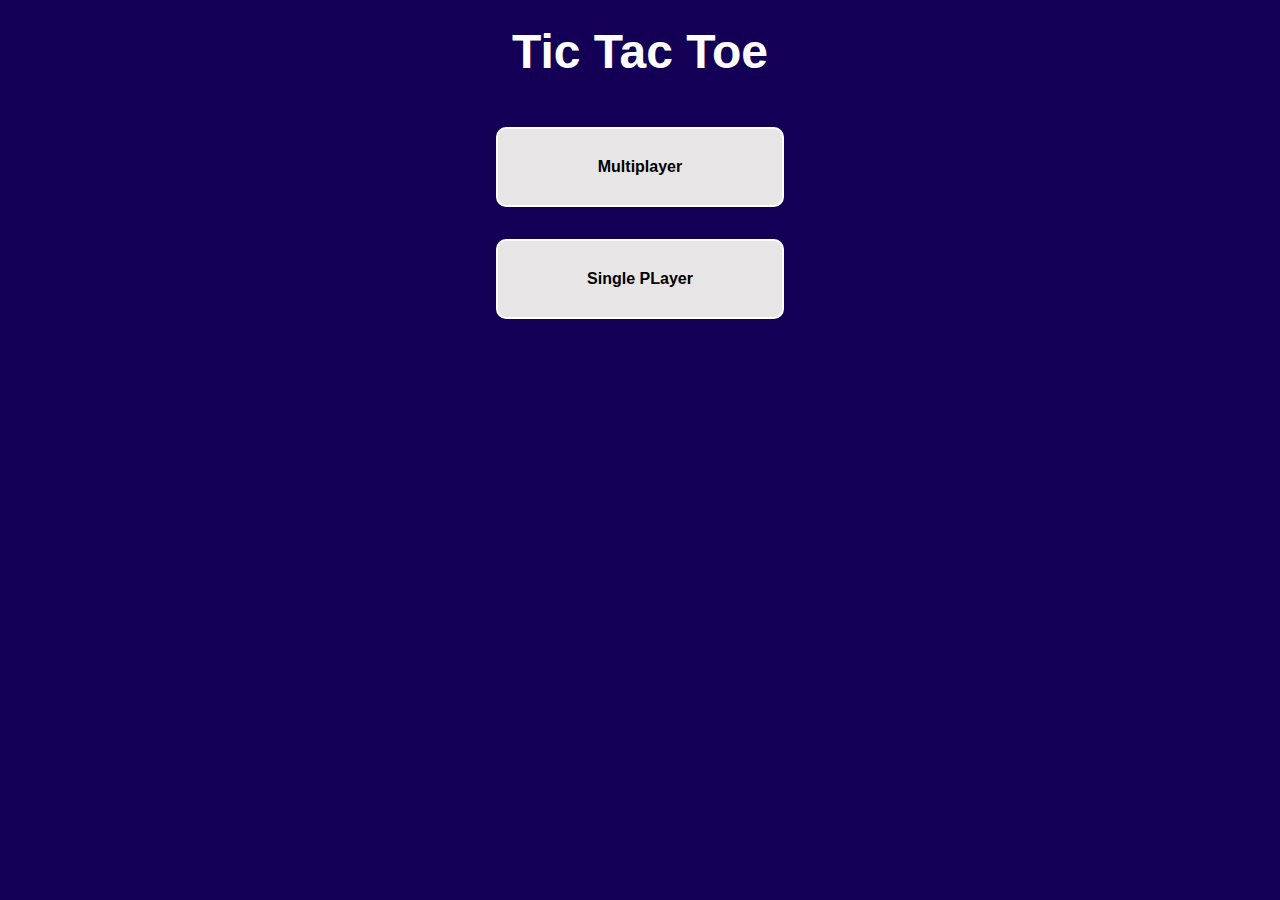
<file: index.html>
<!DOCTYPE html>
<html lang="en">
  <head>
    <meta charset="UTF-8" />
    <meta name="viewport" content="width=device-width, initial-scale=1.0" />
    <link rel="stylesheet" href="./css/main.css" />
    <link
      rel="icon"
      type="image/png"
      href="./sources/images/backgroundGrid_white.png"
    />
    <title>Tic Tac Toe</title>
  </head>
  <body>
    <h1 class="title">Tic Tac Toe</h1>
    <div class="btn menu-container">
      <div class="menu-options">
        <a href="./html/multiplayer.html">Multiplayer</a>
      </div>
      <div class="menu-options single-player">
        <a href="./html/single-player.html">Single PLayer</a>
      </div>
      <div class="difficulty-level">
        <p class="option-level">Easy</p>
        <p class="option-level">Medium</p>
        <p class="option-level">Hard</p>
      </div>
    </div>
  </body>
  <script src="./script/index.js"></script>
</html>
</file>
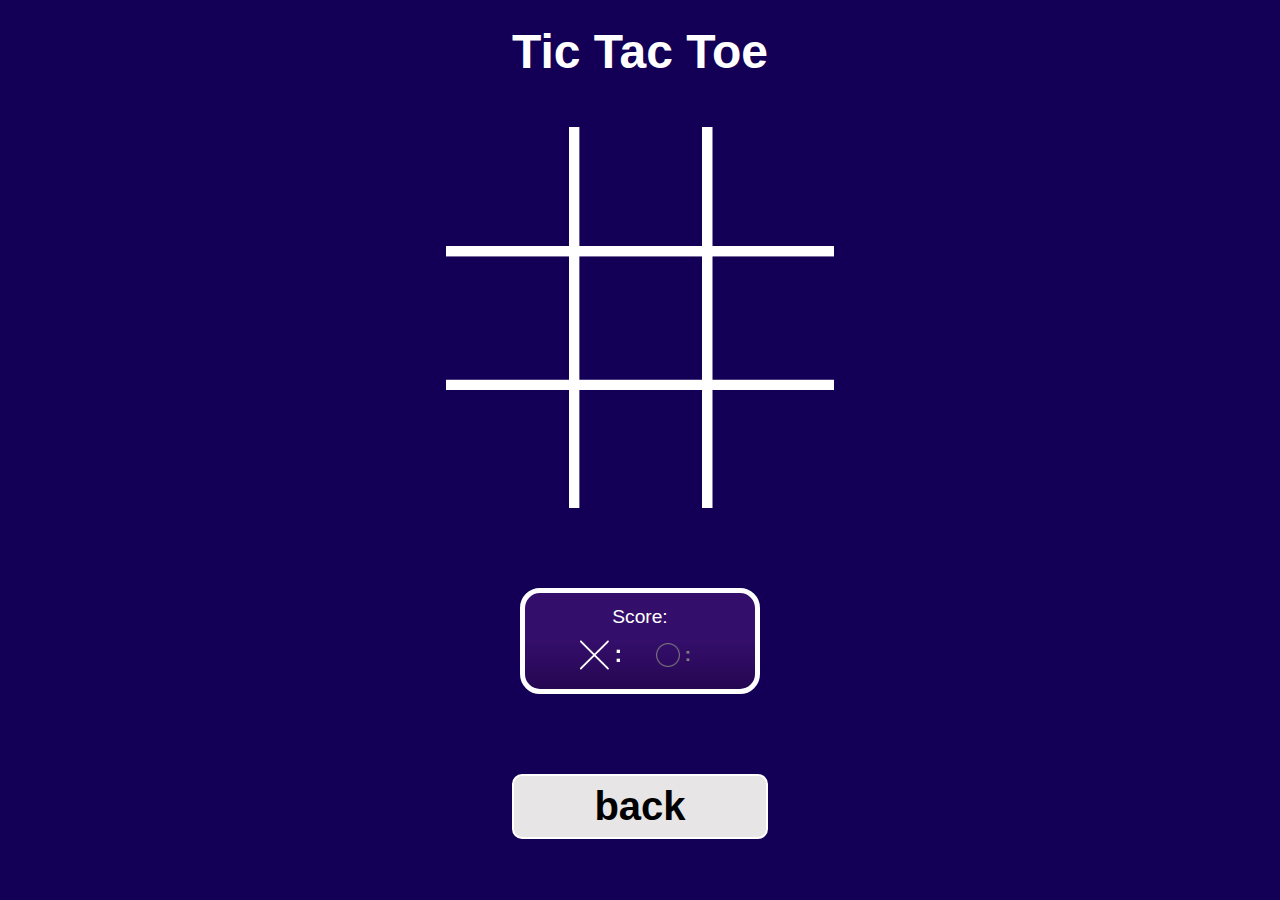
<file: html/multiplayer.html>
<!DOCTYPE html>
<html lang="en">
  <head>
    <meta charset="UTF-8" />
    <meta name="viewport" content="width=device-width, initial-scale=1.0" />
    <link rel="stylesheet" href="../css/main.css" />
    <title>Tic Tac Toe</title>
  </head>
  <body>
    <h1 class="title">Tic Tac Toe</h1>
    <div id="main-container">
      <div class="game-board">
        <div class="container-warning-text">
          <p class="warning-text"></p>
        </div>
        <div class="data-row">
          <div class="row" data-index="0">
            <div class="cell" data-index="0"><span class="dataCell"></span></div>
            <div class="cell" data-index="1"><span class="dataCell"></span></div>
            <div class="cell" data-index="2"><span class="dataCell"></span></div>
          </div>
          <div class="row" data-index="1">
            <div class="cell" data-index="3"><span class="dataCell"></span></div>
            <div class="cell" data-index="4"><span class="dataCell"></span></div>
            <div class="cell" data-index="5"><span class="dataCell"></span></div>
          </div>
          <div class="row" data-index="2">
            <div class="cell" data-index="6"><span class="dataCell"></span></div>
            <div class="cell" data-index="7"><span class="dataCell"></span></div>
            <div class="cell" data-index="8"><span class="dataCell"></span></div>
          </div>
        </div>
      </div>
      <div class="game-info">
        <p>Score:</p>
        <div class="scoreboard">
          <div class="data-X">
            <img src="../sources/images/icon_X_white.png" alt="X" />:<span
              class="player_1"
            ></span>
          </div>
          <div class="data-O">
            <img src="../sources/images/icon_O_white.png" alt="O" />:<span
              class="player_2"
            ></span>
          </div>
        </div>
      </div>
    </div>
    <div class="btn backToMenu"><a href="../index.html">back</a></div>
  </body>
  <script type="module" src="../script/multiplayer.js"></script>
</html>
</file>
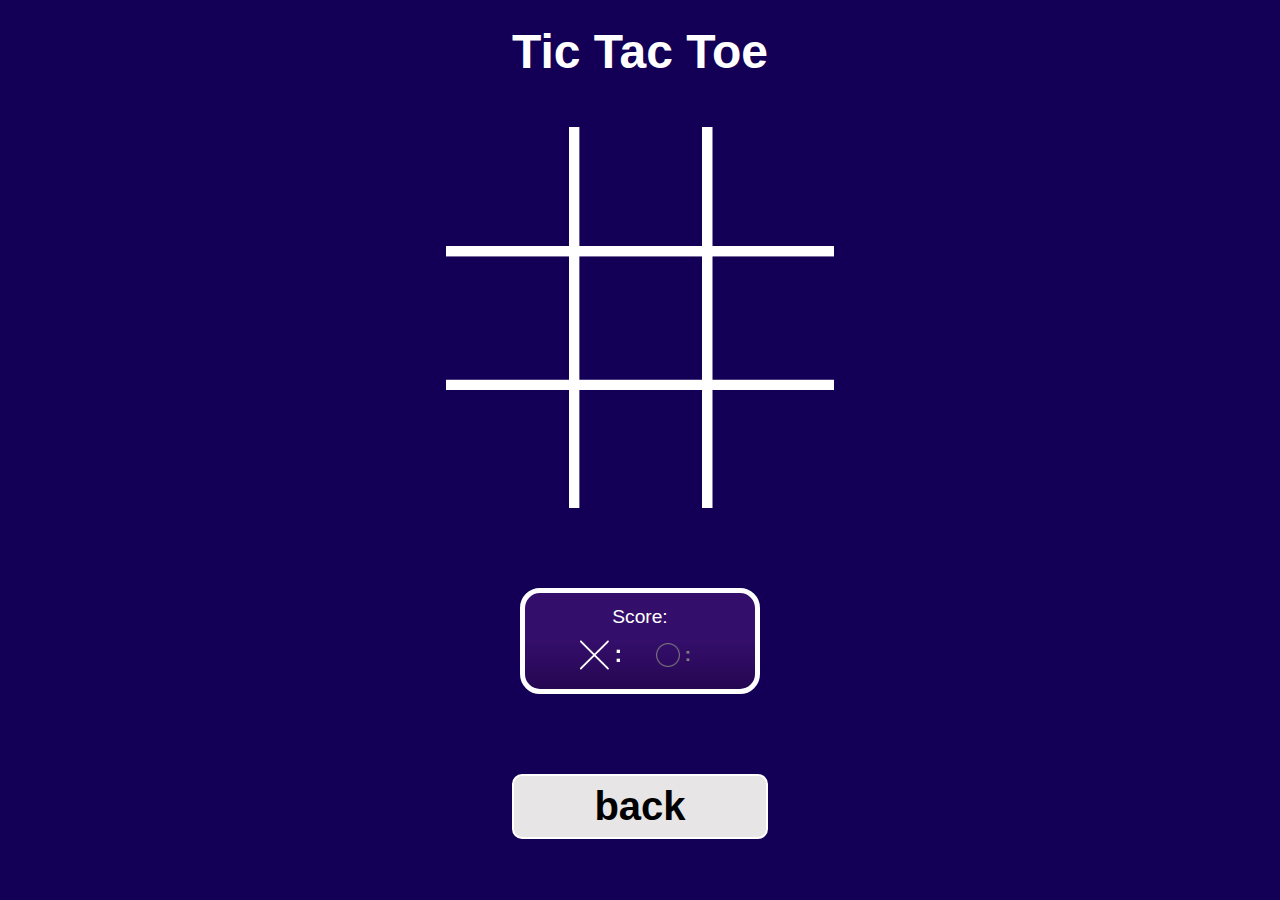
<file: html/single-player.html>
<!DOCTYPE html>
<html lang="en">
  <head>
    <meta charset="UTF-8" />
    <meta name="viewport" content="width=device-width, initial-scale=1.0" />
    <link rel="stylesheet" href="../css/main.css" />
    <title>Tic Tac Toe</title>
  </head>
  <body>
    <h1 class="title">Tic Tac Toe</h1>
    <div id="main-container">
      <div class="game-board">
        <div class="container-warning-text">
          <p class="warning-text"></p>
        </div>
        <div class="data-row">
          <div class="row" data-index="0">
            <div class="cell" data-index="0"><span class="dataCell"></span></div>
            <div class="cell" data-index="1"><span class="dataCell"></span></div>
            <div class="cell" data-index="2"><span class="dataCell"></span></div>
          </div>
          <div class="row" data-index="1">
            <div class="cell" data-index="3"><span class="dataCell"></span></div>
            <div class="cell" data-index="4"><span class="dataCell"></span></div>
            <div class="cell" data-index="5"><span class="dataCell"></span></div>
          </div>
          <div class="row" data-index="2">
            <div class="cell" data-index="6"><span class="dataCell"></span></div>
            <div class="cell" data-index="7"><span class="dataCell"></span></div>
            <div class="cell" data-index="8"><span class="dataCell"></span></div>
          </div>
        </div>
      </div>
      <div class="game-info">
        <p>Score:</p>
        <div class="scoreboard">
          <div class="data-X">
            <img src="../sources/images/icon_X_white.png" alt="X" />:<span
              class="player_1"
            ></span>
          </div>
          <div class="data-O">
            <img src="../sources/images/icon_O_white.png" alt="O" />:<span
              class="player_2"
            ></span>
          </div>
        </div>
      </div>
    </div>
    <div class="btn backToMenu"><a href="../index.html">back</a></div>
  </body>
  <script type="module" src="../script/single-player.js"></script>
</html>
</file>
<file: css/main.css>
@import url("./components/grid.css");
@import url("./components/menu.css");
@import url("./components/scoreboard.css");
@import url("./components/warning.css");

* {
  padding: 0;
  margin: 0;
  box-sizing: border-box;
  user-select: none;
  -webkit-user-drag: none;
  -moz-user-select: none;
  -ms-user-select: none;
}

body {
  display: flex;
  align-items: center;
  flex-direction: column;
  background-color: rgb(19, 0, 86);
  font-family: "Trebuchet MS", "Lucida Sans Unicode", "Lucida Grande",
    "Lucida Sans", Arial, sans-serif;
}

.title {
  text-align: center;
  margin: 1.5rem 0 3rem 0;
  font-size: 3rem;
  color: white;
}

#main-container {
  display: flex;
  align-items: center;
  justify-content: center;
  flex-direction: column;
}

.menu-options:nth-child(1) {
  margin-right: 4rem;
}
  
.btn a {
  text-decoration: none;
  color: inherit;
  font-weight: bolder;
  background-color: rgb(231, 229, 229);
  color: black;
  padding: 0.8vw 1.5vw;
  cursor: pointer;
  border-radius: 10px;
  border: 2px solid white;
  position: absolute;
  left: 50;
  top: 50;
  transform: translate(-50%, -50%);
  transition: all .5s;
}

.btn a:hover {
  font-size: 1.5em;
  padding: 0.6vw 1.5%;
  border: 5px solid white;
}

.backToMenu {
  margin-top: 5rem;
}

.backToMenu a {
  font-size: 1.5em;
  padding: 0.2vw 2vw;
  z-index: 10;
}

.backToMenu a:hover {
  font-size: 2em;
  padding: 0.1vw 2.6vw;
}

@media (max-width: 1600px) {

  .btn {
    flex-direction: column;
    gap: 2rem;
  }

  .btn a {
    position: static;
    transform: none;
    flex: 1;
    display: flex;
    align-items: center;
    justify-content: center;
  }
  
  .menu-options {
    display: flex;
    justify-content: center; 
    width: 18rem;      
    height: 5rem;
  }

  .menu-options:nth-child(1) {
    margin-right: 0;
  }

  .backToMenu a {
    font-size: 2.5rem;
    padding: .5rem 5rem;
  }

  .backToMenu a:hover {
    font-size: 3rem;
    padding: .8rem 2.5rem;
  }
}
</file>
